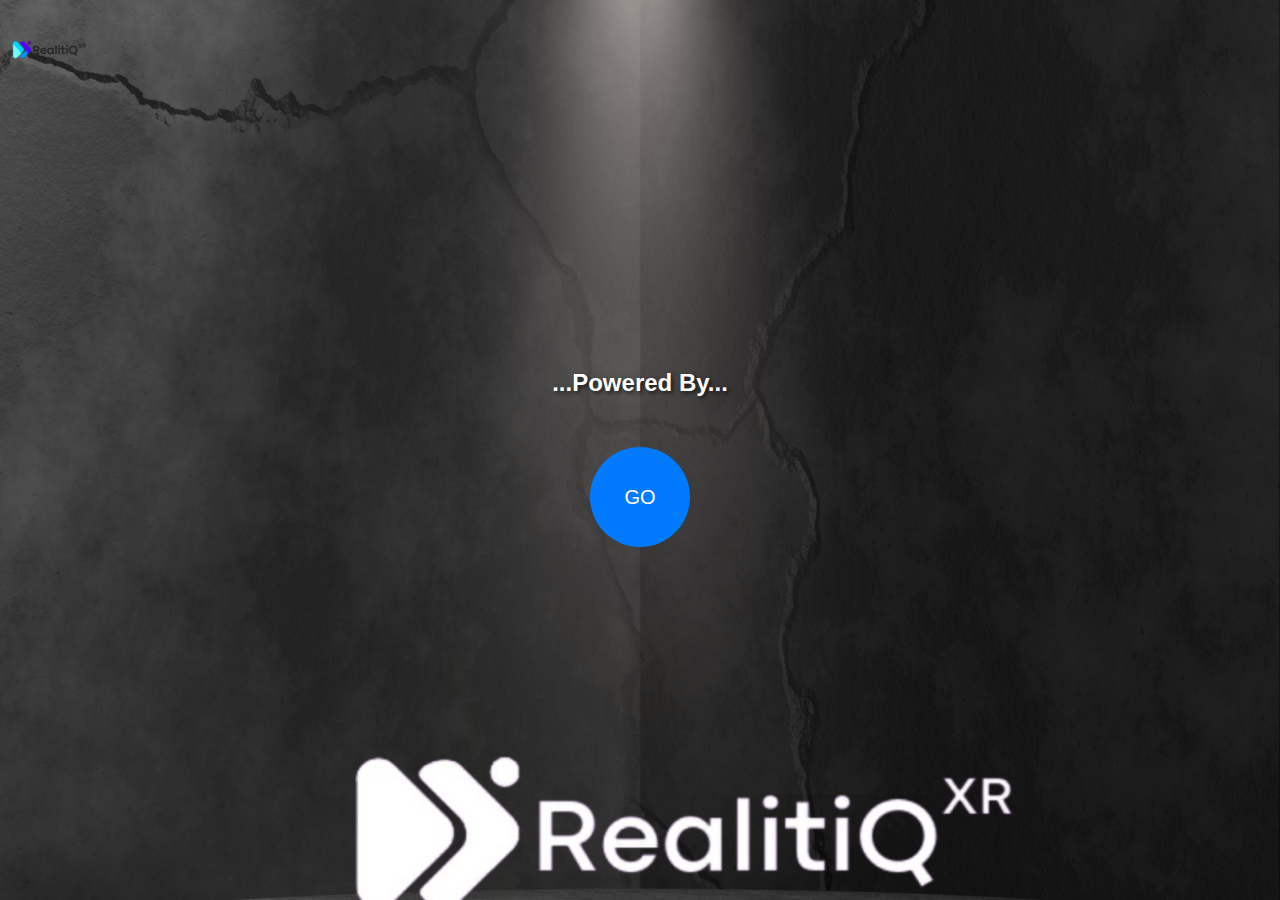
<file: index.html>
<!DOCTYPE html>
<html lang="en">
<head>
  <title>Landing Page</title>
  <meta charset="utf-8" />
  <meta http-equiv="X-UA-Compatible" content="IE=edge" />
  <meta name="viewport" content="width=device-width, initial-scale=1" />
  <link rel="stylesheet" href="demo-styles.css" />
</head>
<body>
  <div id="landing-page">
    <h1>...Powered By...</h1>
    <button id="go-button">GO</button>
  </div>
  <div class="logo">
    <img src="logofile.png" alt="Logo">
  </div>
  <script>
    document.getElementById('go-button').addEventListener('click', () => {
      window.location.href = 'ar_view.html';
    });
  </script>
</body>
</html>
</file>
<file: demo-styles.css>
body, html {
  margin: 0;
  padding: 0;
  width: 100%;
  height: 100%;
  display: flex;
  justify-content: center;
  align-items: center;
  background-color: white;
  font-family: Google Sans, Noto, Roboto, Helvetica Neue, sans-serif;
  color: #244376;
}

.hidden {
  display: none;
}

#intro-page {
  position: fixed;
  top: 0;
  left: 0;
  width: 100%;
  height: 100%;
  display: flex;
  justify-content: center;
  align-items: center;
  background-color: white;
  z-index: 2;
  cursor: pointer;
}

#intro-page img {
  max-width: 80%;
  max-height: 80%;
}

#card {
  display: flex;
  flex-direction: column;
  width: 100%;
  height: 100%;
  max-width: 100%;
  max-height: 100%;
  border-radius: 6px;
  box-shadow: 0 3px 10px rgba(0, 0, 0, 0.25);
  overflow: hidden;
  background-color: white;
  z-index: 1;
}

model-viewer {
  width: 100%;
  height: calc(100% - 100px);
  --poster-color: #ffffff00;
}

.controls {
  display: flex;
  justify-content: center;
  padding: 1em;
}

#color-controls {
  display: flex;
  justify-content: center;
  margin-left: 1em;
}

.color-point {
  width: 20px;
  height: 20px;
  border-radius: 50%;
  margin: 0 5px;
  cursor: pointer;
}

.logo {
  position: absolute;
  top: 0;
  left: 0;
  z-index: 1;
}

.logo img {
  width: 100px;
  height: auto;
}

#landing-page {
  display: flex;
  flex-direction: column;
  justify-content: center;
  align-items: center;
  width: 100%;
  height: 100%;
  background: url('Realitiq_xr.png');
  background-size: cover;
  background-position: center;
}

#landing-page h1 {
  margin-bottom: 50px;
  font-size: 24px;
  color: white;
  text-shadow: 2px 2px 4px rgba(0, 0, 0, 0.7);
  text-align: center;
}

#go-button {
  width: 100px;
  height: 100px;
  border-radius: 50%;
  background-color: #007BFF;
  color: white;
  font-size: 20px;
  border: none;
  cursor: pointer;
  transition: background-color 0.3s ease;
}

#go-button:hover {
  background-color: #0056b3;
}
</file>
